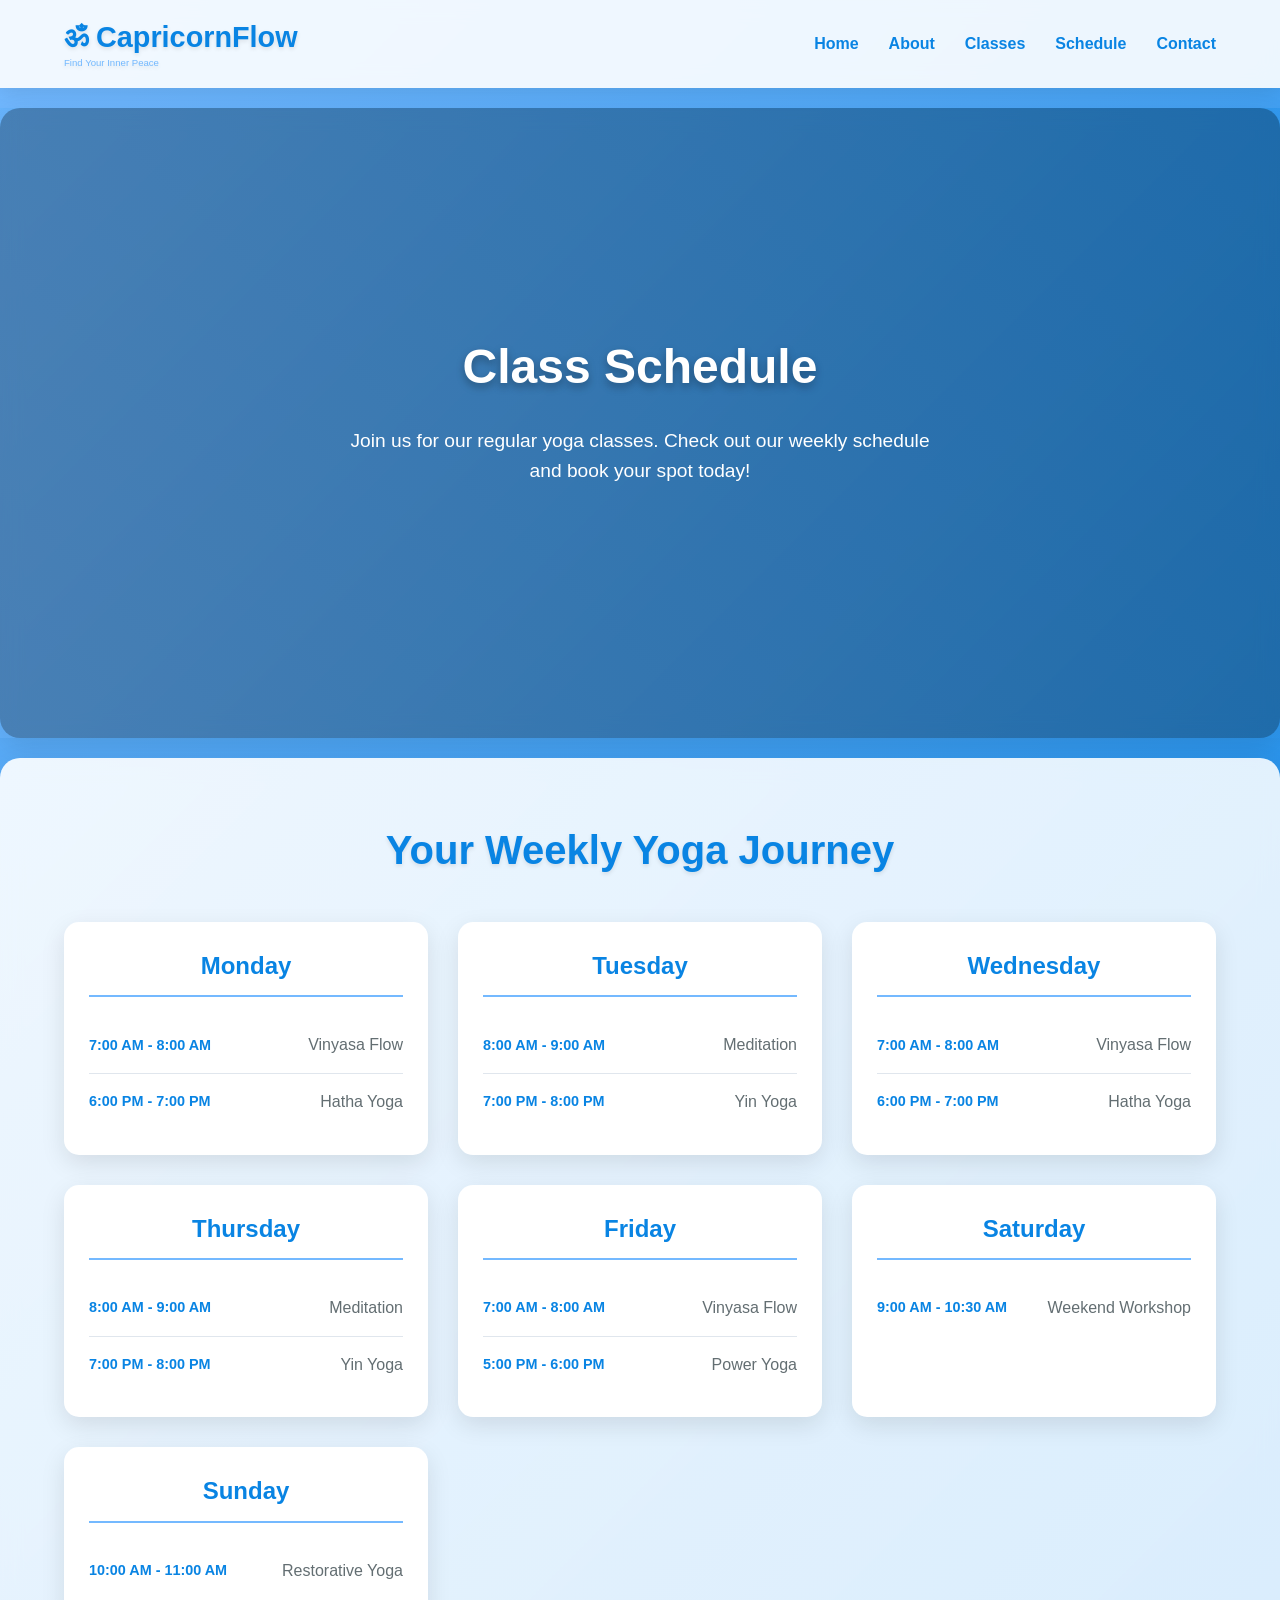
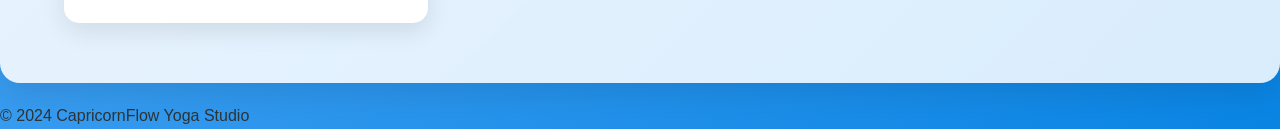
<file: schedule.html>
<!DOCTYPE html>
<html lang="en">

<head>
    <meta charset="UTF-8">
    <meta name="viewport" content="width=device-width, initial-scale=1.0">
    <title>CapricornFlow Yoga | Class Schedule</title>
    <link rel="stylesheet" href="style.css">
</head>

<body>
    <header>
        <nav class="navbar">
            <div class="logo">ॐ CapricornFlow<br><small>Find Your Inner Peace</small></div>
            <div class="hamburger">
                <div></div>
                <div></div>
                <div></div>
            </div>
            <ul class="nav-links">
                <li><a href="index.html">Home</a></li>
                <li><a href="about.html">About</a></li>
                <li><a href="classes.html">Classes</a></li>
                <li><a href="schedule.html">Schedule</a></li>
                <li><a href="contact.html">Contact</a></li>
            </ul>
        </nav>
    </header>

    <section class="hero">
        <div class="hero-content">
            <h1>Class Schedule</h1>
            <p>Join us for our regular yoga classes. Check out our weekly schedule and book your spot today!</p>
        </div>
    </section>

    <section class="schedule">
        <h2>Your Weekly Yoga Journey</h2>
        <div class="schedule-table">
            <div class="day">
                <h3>Monday</h3>
                <div class="class-item">
                    <span class="time">7:00 AM - 8:00 AM</span>
                    <span class="class-name">Vinyasa Flow</span>
                </div>
                <div class="class-item">
                    <span class="time">6:00 PM - 7:00 PM</span>
                    <span class="class-name">Hatha Yoga</span>
                </div>
            </div>
            <div class="day">
                <h3>Tuesday</h3>
                <div class="class-item">
                    <span class="time">8:00 AM - 9:00 AM</span>
                    <span class="class-name">Meditation</span>
                </div>
                <div class="class-item">
                    <span class="time">7:00 PM - 8:00 PM</span>
                    <span class="class-name">Yin Yoga</span>
                </div>
            </div>
            <div class="day">
                <h3>Wednesday</h3>
                <div class="class-item">
                    <span class="time">7:00 AM - 8:00 AM</span>
                    <span class="class-name">Vinyasa Flow</span>
                </div>
                <div class="class-item">
                    <span class="time">6:00 PM - 7:00 PM</span>
                    <span class="class-name">Hatha Yoga</span>
                </div>
            </div>
            <div class="day">
                <h3>Thursday</h3>
                <div class="class-item">
                    <span class="time">8:00 AM - 9:00 AM</span>
                    <span class="class-name">Meditation</span>
                </div>
                <div class="class-item">
                    <span class="time">7:00 PM - 8:00 PM</span>
                    <span class="class-name">Yin Yoga</span>
                </div>
            </div>
            <div class="day">
                <h3>Friday</h3>
                <div class="class-item">
                    <span class="time">7:00 AM - 8:00 AM</span>
                    <span class="class-name">Vinyasa Flow</span>
                </div>
                <div class="class-item">
                    <span class="time">5:00 PM - 6:00 PM</span>
                    <span class="class-name">Power Yoga</span>
                </div>
            </div>
            <div class="day">
                <h3>Saturday</h3>
                <div class="class-item">
                    <span class="time">9:00 AM - 10:30 AM</span>
                    <span class="class-name">Weekend Workshop</span>
                </div>
            </div>
            <div class="day">
                <h3>Sunday</h3>
                <div class="class-item">
                    <span class="time">10:00 AM - 11:00 AM</span>
                    <span class="class-name">Restorative Yoga</span>
                </div>
            </div>
        </div>
    </section>

    <footer>
        <p>&copy; 2024 CapricornFlow Yoga Studio</p>
    </footer>

    <script>
        const hamburger = document.querySelector('.hamburger');
        const navLinks = document.querySelector('.nav-links');

        hamburger.addEventListener('click', () => {
            navLinks.classList.toggle('active');
            hamburger.classList.toggle('active');
        });
    </script>

</body>

</html>
</file>
<file: style.css>
* {
    margin: 0;
    padding: 0;
    box-sizing: border-box;
    font-family: 'Segoe UI', Tahoma, Geneva, Verdana, sans-serif;
}

body {
    background: linear-gradient(135deg, #74b9ff 0%, #0984e3 100%);
    line-height: 1.6;
    color: #2d3436;
}

header {
    background: rgba(255, 255, 255, 0.9);
    backdrop-filter: blur(10px);
    box-shadow: 0 4px 20px rgba(0, 0, 0, 0.1);
}


/* Navbar Flexbox */

.navbar {
    display: flex;
    justify-content: space-between;
    align-items: center;
    padding: 20px 5%;
    background: transparent;
}

.logo {
    font-size: 1.8rem;
    font-weight: bold;
    color: #0984e3;
    text-shadow: 0 2px 4px rgba(0, 0, 0, 0.1);
    line-height: 1.2;
}

.logo small {
    font-size: 0.6rem;
    font-weight: normal;
    color: #74b9ff;
    display: block;
    margin-top: 2px;
}

.nav-links {
    display: flex;
    list-style: none;
    gap: 30px;
}

.nav-links a {
    text-decoration: none;
    color: #0984e3;
    font-weight: 600;
    transition: all 0.3s ease;
    position: relative;
}

.nav-links a:hover {
    color: #74b9ff;
    transform: translateY(-2px);
}

.nav-links a::after {
    content: '';
    position: absolute;
    width: 0;
    height: 2px;
    bottom: -5px;
    left: 0;
    background: linear-gradient(90deg, #74b9ff, #0984e3);
    transition: width 0.3s ease;
}

.nav-links a:hover::after {
    width: 100%;
}


/* Hamburger Menu */

.hamburger {
    display: none;
    flex-direction: column;
    cursor: pointer;
}

.hamburger div {
    width: 25px;
    height: 3px;
    background: #0984e3;
    margin: 3px 0;
    transition: 0.3s;
}

.hamburger.active div:nth-child(1) {
    transform: rotate(-45deg) translate(-5px, 6px);
}

.hamburger.active div:nth-child(2) {
    opacity: 0;
}

.hamburger.active div:nth-child(3) {
    transform: rotate(45deg) translate(-5px, -6px);
}


/* Hero Section */

.hero {
    height: 70vh;
    background: linear-gradient(rgba(0, 0, 0, 0.4), rgba(0, 0, 0, 0.4)), url('https://images.unsplash.com/photo-1544367567-0f2fcb009e0b?auto=format&fit=crop&w=1500&q=80');
    background-size: cover;
    background-position: center;
    display: flex;
    justify-content: center;
    align-items: center;
    text-align: center;
    color: white;
    position: relative;
}

.hero::before {
    content: '';
    position: absolute;
    top: 0;
    left: 0;
    right: 0;
    bottom: 0;
    background: linear-gradient(45deg, rgba(116, 185, 255, 0.3), rgba(9, 132, 227, 0.3));
    animation: float 6s ease-in-out infinite;
}

@keyframes float {
    0%,
    100% {
        transform: translateY(0px);
    }
    50% {
        transform: translateY(-10px);
    }
}

.hero-content {
    position: relative;
    z-index: 1;
    animation: fadeInUp 1s ease-out;
}

@keyframes fadeInUp {
    from {
        opacity: 0;
        transform: translateY(30px);
    }
    to {
        opacity: 1;
        transform: translateY(0);
    }
}

.hero h1 {
    font-size: 3rem;
    margin-bottom: 20px;
    text-shadow: 0 4px 8px rgba(0, 0, 0, 0.3);
}

.hero p {
    font-size: 1.2rem;
    margin-bottom: 30px;
    max-width: 600px;
    margin-left: auto;
    margin-right: auto;
}

.btn {
    display: inline-block;
    margin-top: 20px;
    padding: 15px 35px;
    background: linear-gradient(45deg, #74b9ff, #0984e3);
    color: white;
    text-decoration: none;
    border-radius: 50px;
    transition: all 0.3s ease;
    box-shadow: 0 4px 15px rgba(116, 185, 255, 0.3);
    font-weight: 600;
    text-transform: uppercase;
    letter-spacing: 1px;
}

.btn:hover {
    transform: translateY(-3px);
    box-shadow: 0 8px 25px rgba(116, 185, 255, 0.5);
    background: linear-gradient(45deg, #0984e3, #74b9ff);
}


/* Sections */

section {
    padding: 60px 5%;
    background: rgba(255, 255, 255, 0.9);
    margin: 20px 0;
    border-radius: 20px;
    box-shadow: 0 10px 30px rgba(0, 0, 0, 0.1);
    backdrop-filter: blur(10px);
}

.classes {
    background: linear-gradient(135deg, rgba(255, 255, 255, 0.9), rgba(240, 248, 255, 0.9));
}

.classes h2 {
    text-align: center;
    font-size: 2.5rem;
    color: #0984e3;
    margin-bottom: 40px;
    text-shadow: 0 2px 4px rgba(0, 0, 0, 0.1);
}


/* Flex Container */

.flex-container {
    display: flex;
    flex-wrap: wrap;
    gap: 30px;
    justify-content: center;
    margin-top: 30px;
}

.card {
    background: white;
    border-radius: 20px;
    padding: 30px;
    flex: 1 1 300px;
    max-width: 350px;
    box-shadow: 0 8px 25px rgba(0, 0, 0, 0.1);
    transition: all 0.3s ease;
    position: relative;
    overflow: hidden;
}

.card::before {
    content: '';
    position: absolute;
    top: 0;
    left: 0;
    right: 0;
    height: 4px;
    background: linear-gradient(90deg, #74b9ff, #0984e3);
}

.card:hover {
    transform: translateY(-10px);
    box-shadow: 0 15px 40px rgba(0, 0, 0, 0.2);
}

.card h3 {
    color: #0984e3;
    margin-bottom: 15px;
    font-size: 1.5rem;
}

.card p {
    color: #636e72;
    margin-bottom: 20px;
    line-height: 1.6;
}

.card img {
    width: 100%;
    height: 200px;
    object-fit: cover;
    border-radius: 10px;
    margin-top: 20px;
    transition: transform 0.3s ease;
}

.card:hover img {
    transform: scale(1.05);
}


/* Responsive */

@media (max-width: 768px) {
    .navbar {
        flex-direction: column;
        padding: 20px 5%;
    }
    .nav-links {
        flex-direction: column;
        gap: 20px;
        margin-top: 20px;
        display: none;
    }
    .nav-links.active {
        display: flex;
    }
    .hamburger {
        display: flex;
    }
    .hero {
        height: 50vh;
    }
    .hero h1 {
        font-size: 2rem;
    }
    .hero p {
        font-size: 1rem;
    }
    .btn {
        padding: 12px 25px;
    }
    section {
        padding: 40px 5%;
        margin: 10px 0;
    }
    .classes h2 {
        font-size: 2rem;
    }
    .flex-container {
        gap: 20px;
    }
    .card {
        padding: 20px;
        flex: 1 1 100%;
    }
}

@media (max-width: 480px) {
    .hero h1 {
        font-size: 1.5rem;
    }
    .hero p {
        font-size: 0.9rem;
    }
    .btn {
        padding: 10px 20px;
        font-size: 0.9rem;
    }
    .card h3 {
        font-size: 1.3rem;
    }
}


/* Schedule Section */

.schedule {
    background: linear-gradient(135deg, rgba(255, 255, 255, 0.9), rgba(240, 248, 255, 0.9));
}

.schedule h2 {
    text-align: center;
    font-size: 2.5rem;
    color: #0984e3;
    margin-bottom: 40px;
    text-shadow: 0 2px 4px rgba(0, 0, 0, 0.1);
}

.schedule-table {
    display: grid;
    grid-template-columns: repeat(auto-fit, minmax(300px, 1fr));
    gap: 30px;
    max-width: 1200px;
    margin: 0 auto;
}

.day {
    background: white;
    border-radius: 15px;
    padding: 25px;
    box-shadow: 0 8px 25px rgba(0, 0, 0, 0.1);
    transition: transform 0.3s ease;
}

.day:hover {
    transform: translateY(-5px);
}

.day h3 {
    color: #0984e3;
    margin-bottom: 20px;
    font-size: 1.5rem;
    text-align: center;
    border-bottom: 2px solid #74b9ff;
    padding-bottom: 10px;
}

.class-item {
    display: flex;
    justify-content: space-between;
    align-items: center;
    padding: 15px 0;
    border-bottom: 1px solid #e0e6ed;
}

.class-item:last-child {
    border-bottom: none;
}

.time {
    font-weight: bold;
    color: #0984e3;
    font-size: 0.9rem;
}

.class-name {
    color: #636e72;
    font-weight: 500;
}

@media (max-width: 768px) {
    .schedule-table {
        grid-template-columns: 1fr;
    }
    .day {
        padding: 20px;
    }
    .class-item {
        flex-direction: column;
        align-items: flex-start;
        gap: 5px;
    }
}
</file>
